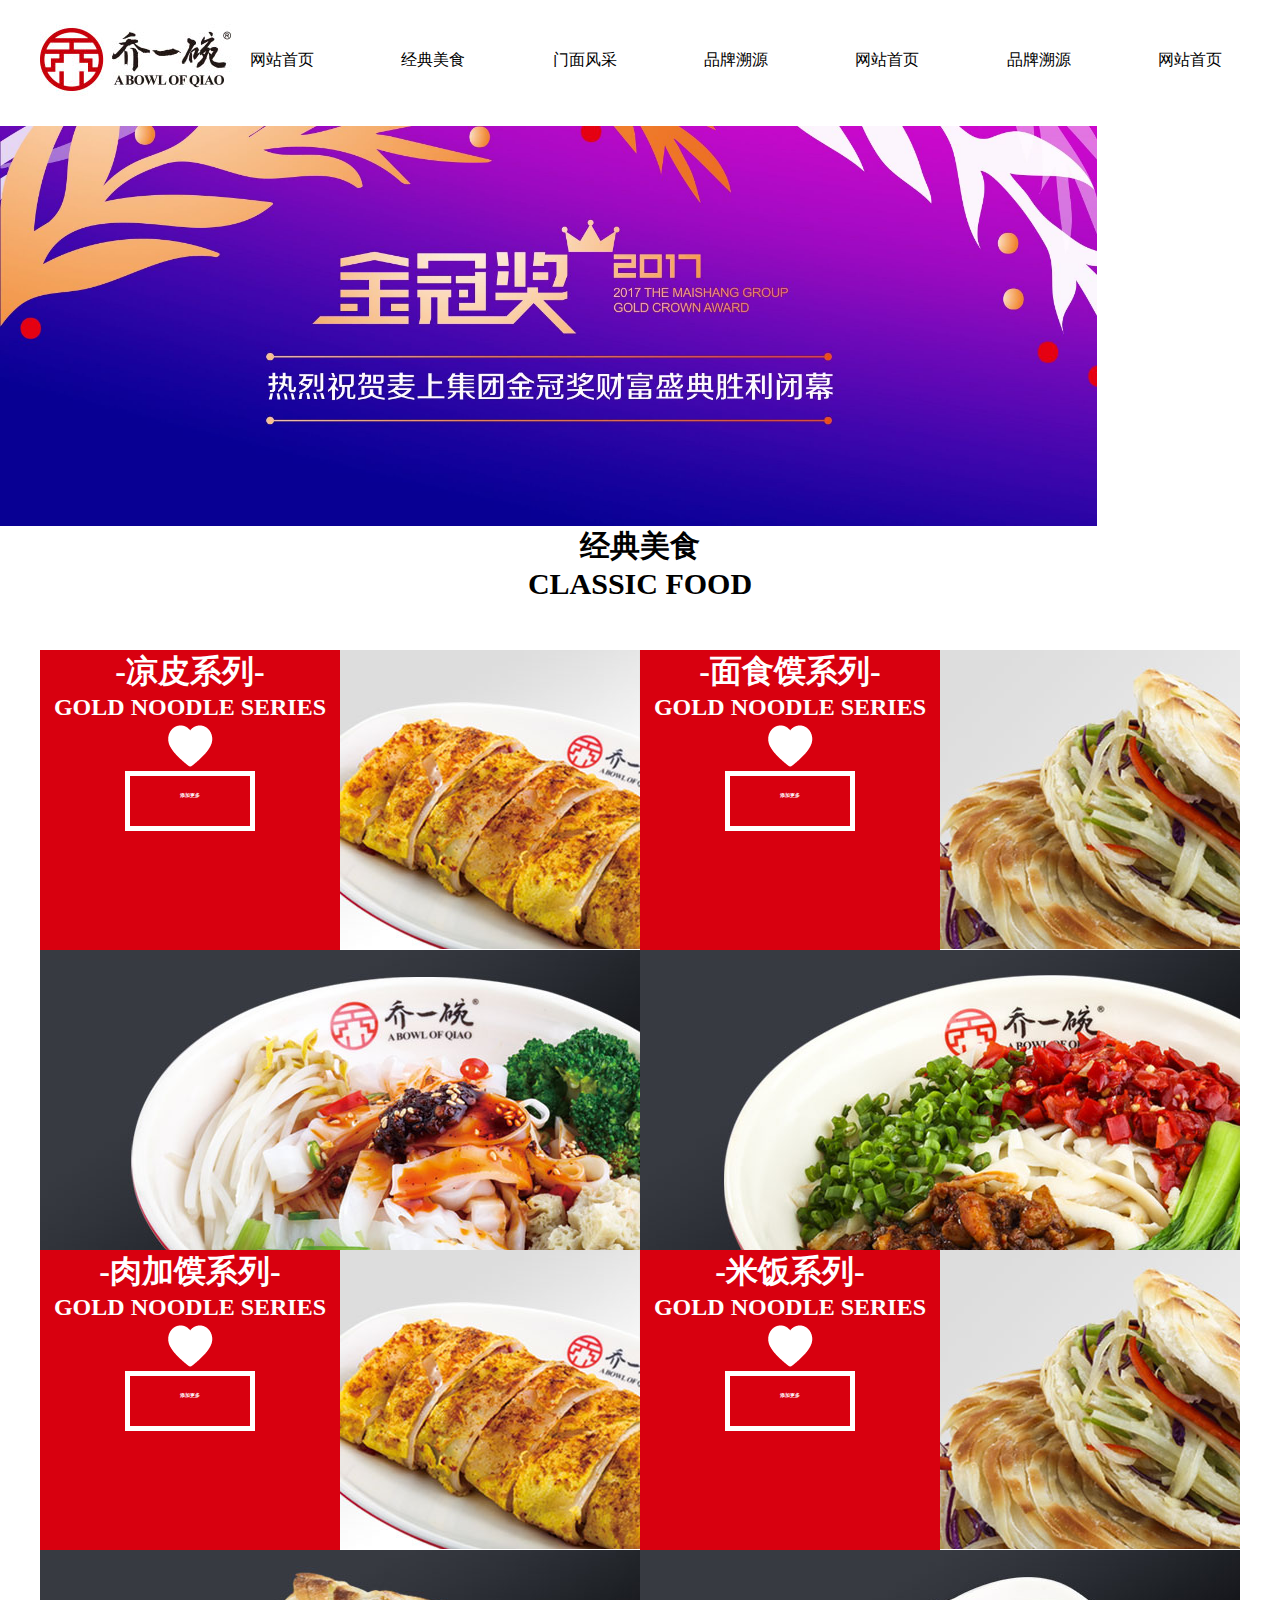
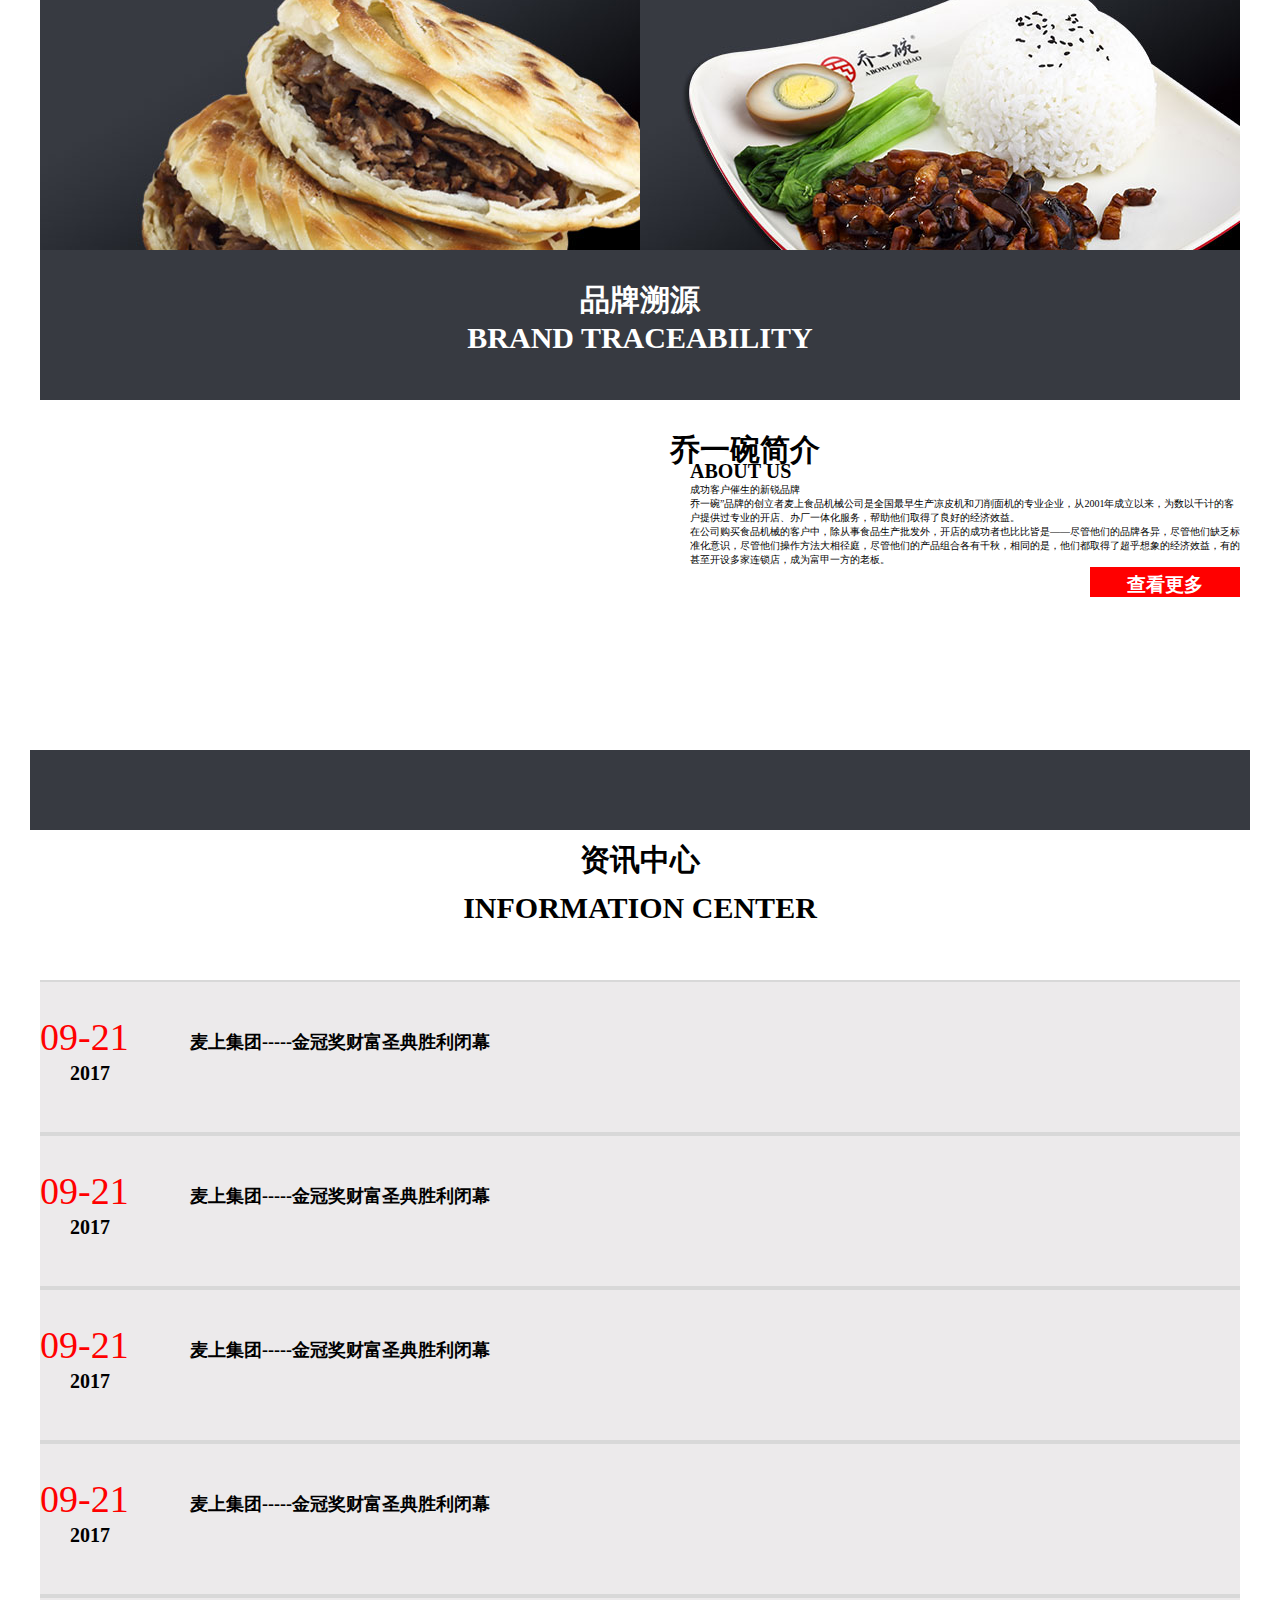
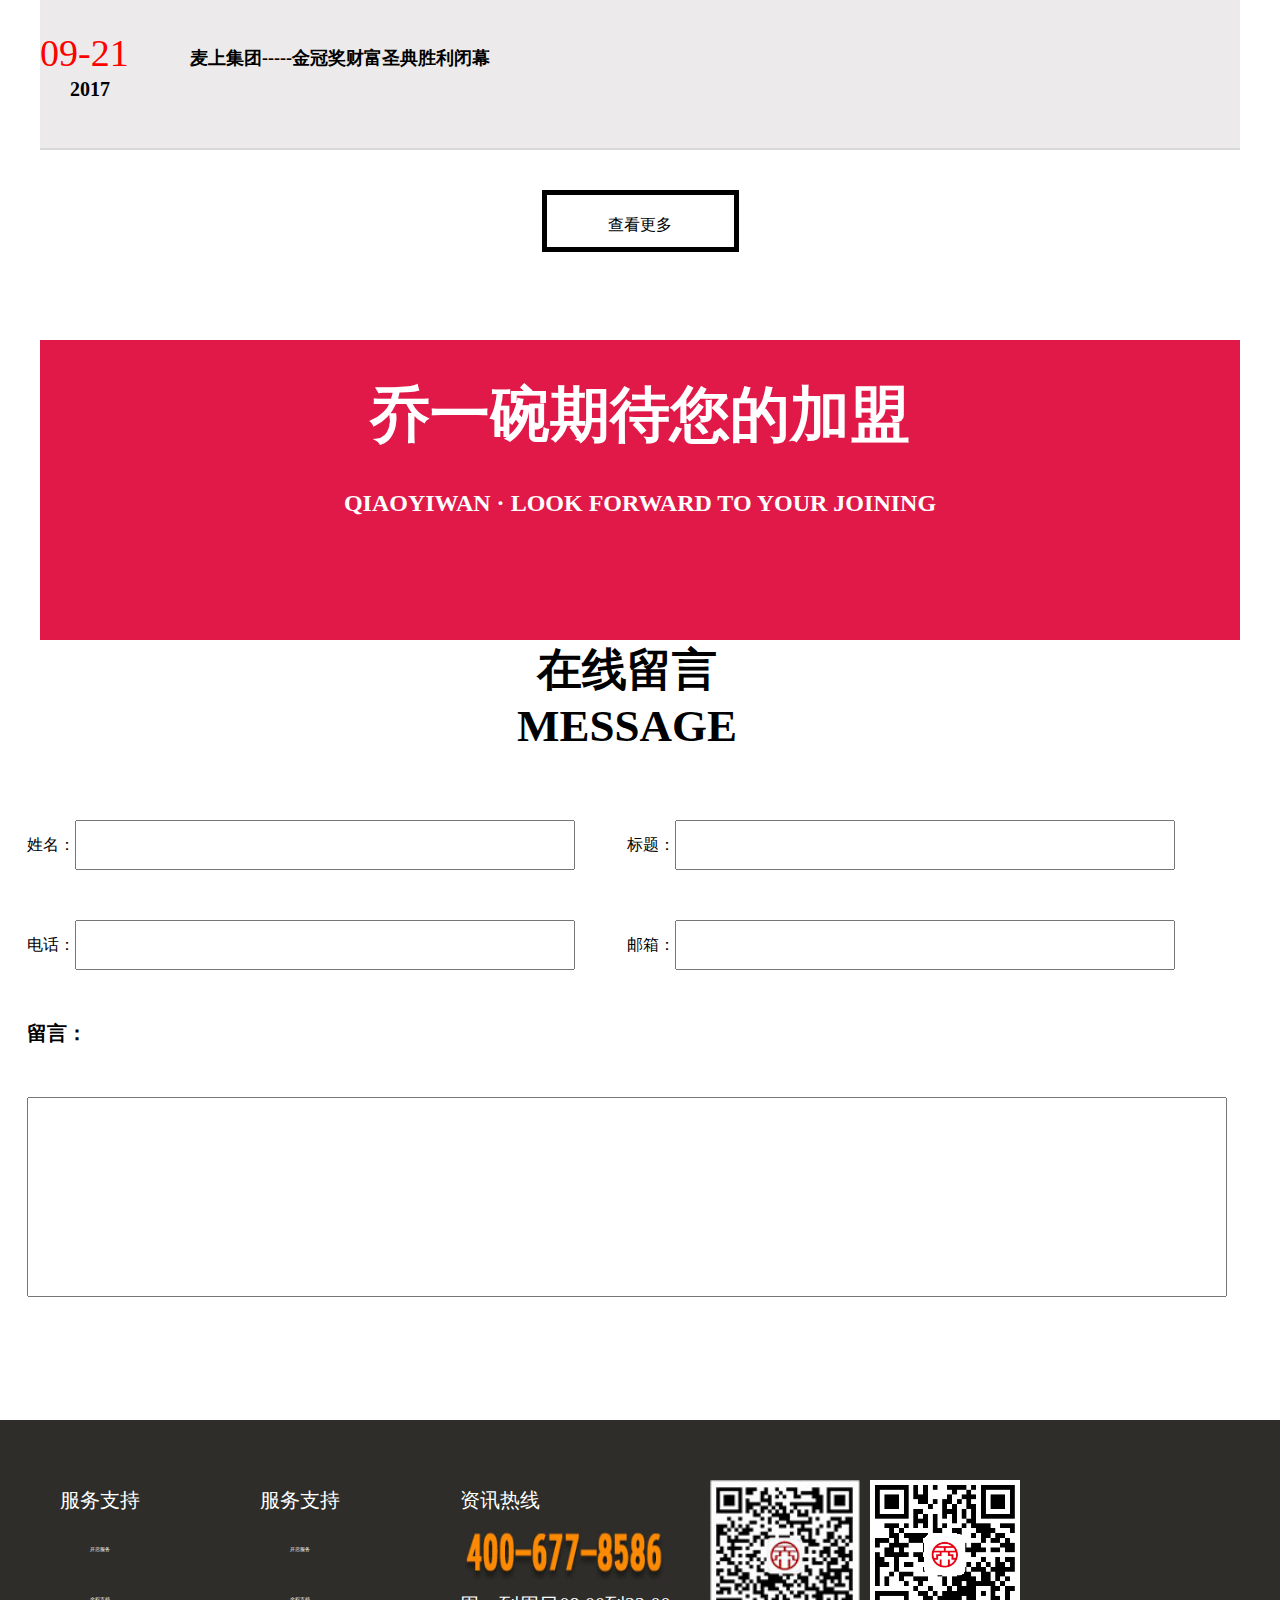
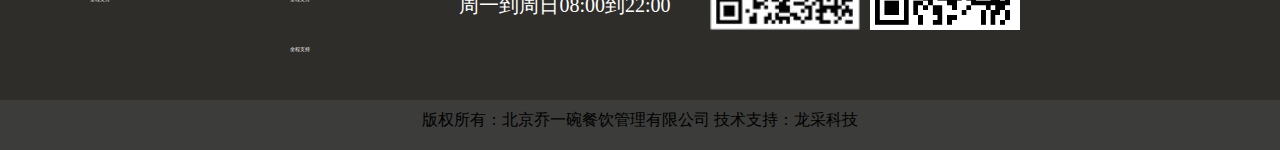
<file: index.html>
<html>
<head>
		<title></title>
		<link rel="stylesheet" type="text/css" href="css/qiao.css">
		<script src="js/index.js"></script>
		<script src="js/jquery.js"></script>
</head>
<body>
	<div class="kaitou">
		<div class="header">
			<div class="shangbiao">
				<img src="img/0.jpg">
			</div>
			<div class="hehe">
				<a href="index.html" class="hehe-item " >网站首页</a>
				<a href="qiao1.html" class="hehe-item">经典美食</a>
				<a href="qiao1.1.html" class="hehe-item hh">门面风采</a>
				<div class="men">
					<div class="mm">凉皮系列</div>
					<div class="mm">面食系列</div>
					<div class="mm">夹肉馍系列</div>
					<div class="mm">米饭系列</div>
					
				</div>
				<a href="#" class="hehe-item">品牌溯源</a>
				<a href="#" class="hehe-item">网站首页</a>
				<a href="#" class="hehe-item">品牌溯源</a>
				<a href="#" class="hehe-item">网站首页</a>
			</div>
		</div>
	</div>
	<div class="tupian">
		<div class="tu1 active"><img src="img/3.jpg"></div>
		<div class="tu2"><img src="img/1.jpg"></div>
		<div class="tu3"><img src="img/2.jpg"></div>
	</div>
	<div class="jindian">
		<h1>经典美食</h1>
		<h2>CLASSIC  FOOD</h2>
	</div>
	<div class="food">
		<div class="zuo">
			<div class="shang">
				<div class="z">
					<h1>-凉皮系列-</h1>
					<h2>GOLD NOODLE SERIES</h2>
					<div class="zh">
						<img src="img/12.png">
					</div>
					<div class="di">
						<h1>添加更多</h1>
					</div>
				</div>
				<div class="y">
					<img src="img/4.jpg">
				</div>
			</div>
			<div class="shang1">
				<img src="img/6.jpg">	
			</div>			
		</div>
		<div class="you">
			<div class="shang">
				<div class="z">
					<h1>-面食馍系列-</h1>
					<h2>GOLD NOODLE SERIES</h2>
					<div class="zh">
						<img src="img/12.png">
					</div>
					<div class="di">
						<h1>添加更多</h1>
					</div>
				</div>
				<div class="y">
					<img src="img/8.jpg">
				</div>
			</div>
			<div class="shang1">
				
				<img src="img/7.jpg">
			</div>
		</div>
		<div class="zuo">
			<div class="shang">
				<div class="z">
					<h1>-肉加馍系列-</h1>
					<h2>GOLD NOODLE SERIES</h2>
					<div class="zh">
						<img src="img/12.png">
					</div>
					<div class="di">
						<h1>添加更多</h1>
					</div>
				</div>
				<div class="y">
					<img src="img/4.jpg">
				</div>
			</div>
			<div class="shang1">
				<img src="img/9.jpg">
				
			</div>			
		</div>
		<div class="you">
			<div class="shang">
				<div class="z">
					<h1>-米饭系列-</h1>
					<h2>GOLD NOODLE SERIES</h2>
					<div class="zh">
						<img src="img/12.png">
					</div>
					<div class="di">
						<h1>添加更多</h1>
					</div>
				</div>
				<div class="y">
					<img src="img/8.jpg">
				</div>
			</div>
			<div class="shang1">		
				<img src="img/10.jpg">
			</div>
		</div>
	</div>
	
	<div class="pin1">
		<h1>品牌溯源</h1>
		<h2>BRAND    TRACEABILITY</h2>
	</div>

	<div class="pin2">
		<div class="pin3">
			<form>
				<video src="http://www.78.cn/style/vcastr.swf"hight="350" weight="600"></vodeo>
			</form>
		</div>
		<div class="pin4">
			<h1>乔一碗简介</h1>
			<h2>ABOUT  US</h2>
			<span>成功客户催生的新锐品牌</span>
			<p>乔一碗”品牌的创立者麦上食品机械公司是全国最早生产凉皮机和刀削面机的专业企业，从2001年成立以来，为数以千计的客户提供过专业的开店、办厂一体化服务，帮助他们取得了良好的经济效益。</p>
			<p>在公司购买食品机械的客户中，除从事食品生产批发外，开店的成功者也比比皆是——尽管他们的品牌各异，尽管他们缺乏标准化意识，尽管他们操作方法大相径庭，尽管他们的产品组合各有千秋，相同的是，他们都取得了超乎想象的经济效益，有的甚至开设多家连锁店，成为富甲一方的老板。</p>
			<div class="pin5">
				<h3>查看更多</h3>
			</div>
		</div>
	</div>
	<div class="kong">
	</div>
	<div class="zixun">
		<h1>资讯中心</h1>
		<h1>INFORMATION    CENTER</h1>
	</div>
	<div class="inf">
		<div class="inf1">
			<div class="inf-date">
				<div class="inf2">09-21</div>
				<div class="inf3">
					<h1>2017</h1>
				</div></div>
			<div class="infw">
			<h1>麦上集团-----金冠奖财富圣典胜利闭幕</h1>

			</div>
		</div>
		<div class="inf1">
			<div class="inf-date">
				<div class="inf2">09-21</div>
				<div class="inf3">
					<h1>2017</h1>
				</div></div>
			<div class="infw">
			<h1>麦上集团-----金冠奖财富圣典胜利闭幕</h1>
			</div>
			</div>
		<div class="inf1">
			<div class="inf-date">
				<div class="inf2">09-21</div>
				<div class="inf3">
					<h1>2017</h1>
				</div></div>
			<div class="infw">
			<h1>麦上集团-----金冠奖财富圣典胜利闭幕</h1>

			</div>
		</div>
		<div class="inf1">
			<div class="inf-date">
				<div class="inf2">09-21</div>
				<div class="inf3">
					<h1>2017</h1>
				</div></div>
			<div class="infw">
			<h1>麦上集团-----金冠奖财富圣典胜利闭幕</h1>
			</div>
			</div>
		<div class="inf1">
			<div class="inf-date">
				<div class="inf2">09-21</div>
				<div class="inf3">
					<h1>2017</h1>
				</div></div>
			<div class="infw">
			<h1>麦上集团-----金冠奖财富圣典胜利闭幕</h1>

			</div>
		</div>
	</div>

	<div class="inf4">
		<div class="qw">查看更多</div>
	</div>
	<div class="geng">
		<h1>乔一碗期待您的加盟</h1>
		<h2>QIAOYIWAN · LOOK FORWARD TO YOUR JOINING</h2>
	</div>
	<div class="c">
		<div class="xin">
		<h1>在线留言</h1>
		<h1>MESSAGE</h1>
		</div>	
		<div class="biaoge">
			<div class="biaoge1">
			姓名：<input type="biaoge1" checked></div>
			<div class="biaoge1">
			标题：<input type="biaoge1" checked></div>
		</div>
		<div class="biaoge">
		<div class="biaoge1">
			电话：<input type="biaoge1" checked></div>
		<div class="biaoge1">
			邮箱：<input type="biaoge1" checked></div>
		</div>
	
		<div class="liuyan">
			<h1>留言：</h1><input type="biaoge2" checked>
		</div>
	</div>

	
	<div class="wei">
		<div class="wei1">
			<div class="fuwu">
				<div class="h1">服务支持</div>
				<div class="h2">开店服务</div>
				<div class="h2">全程支持</div>
			</div>
			<div class="fuwu">
				<div class="h1">服务支持</div>
				<div class="h2">开店服务</div>
				<div class="h2">全程支持</div>
				<div class="h2">全程支持</div>
			</div>
			<div class="re">
				<div class="h1">资讯热线</div>
				<div class="h3">
					<img src="img/33.jpg">
					
					<div class="h4">周一到周日08:00到22:00</div>
				</div>
			</div>
			<div class="erwei">
				<img src="img/111.jpg">
				<img src="img/22.jpg">
			</div>		
		</div>
	</div>
	<div class="ba">
		版权所有：北京乔一碗餐饮管理有限公司    技术支持：龙采科技
	</div>
</body>
</html>
</file>
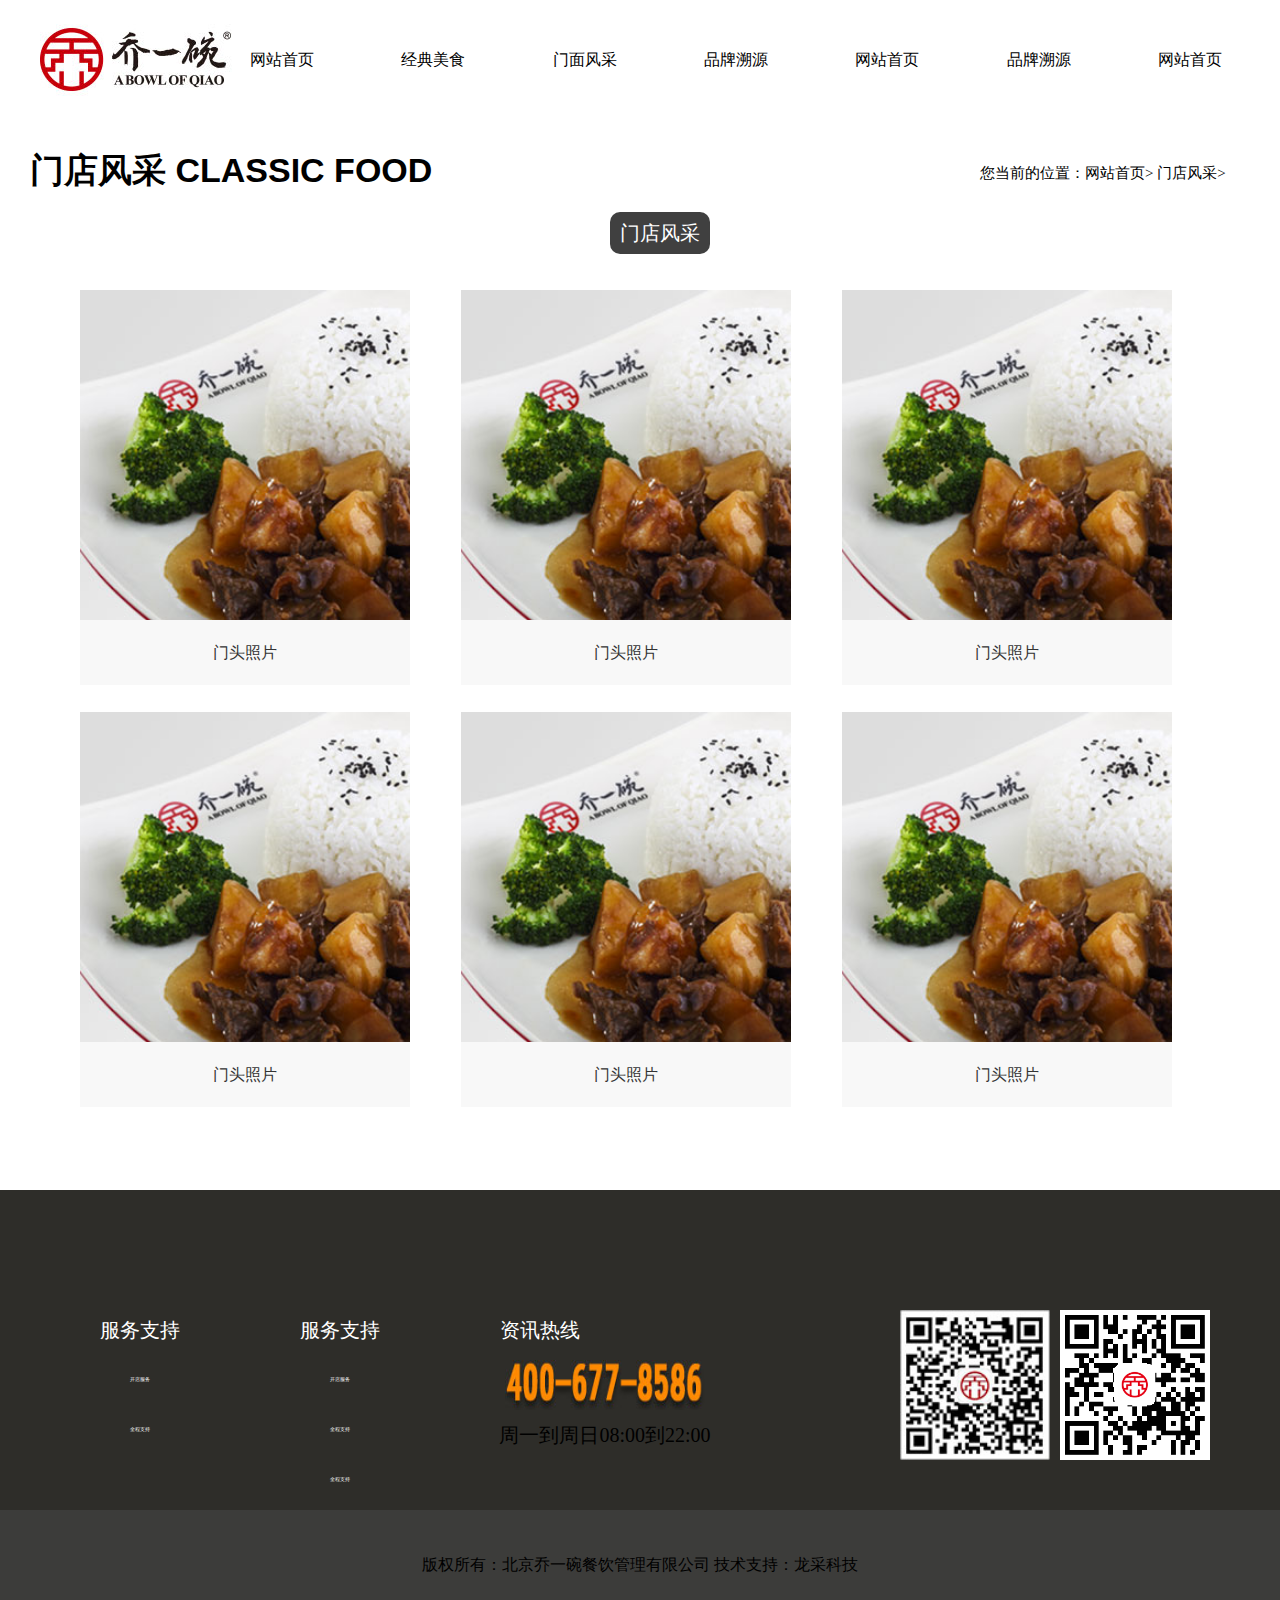
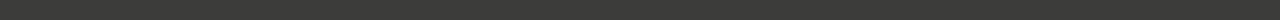
<file: qiao1.1.html>
<html>
<head>
	<title></title>
	<link rel="stylesheet" type="text/css" href="css/qiao1.1.css">
</head>


<body>
	<div class="kaitou">
		<div class="header">
			<div class="shangbiao">
				<img src="img/0.jpg">
			</div>
			<div class="hehe">
				<a href="index.html" class="hehe-item" id="hh">网站首页</a>
				<a href="qiao1.html" class="hehe-item">经典美食</a>
				<a href="qiao1.1.html" class="hehe-item">门面风采</a>
				<a href="#" class="hehe-item">品牌溯源</a>
				<a href="#" class="hehe-item">网站首页</a>
				<a href="#" class="hehe-item">品牌溯源</a>
				<a href="#" class="hehe-item">网站首页</a>
				
			</div>
		</div>
</div>

<div class="meishi">
	<div class="mei">
		<div class="mei1">门店风采 CLASSIC FOOD</div>
		<div class="mei2">您当前的位置：网站首页> 门店风采>
	</div>
</div>
<div class="mian">
		<a href="qiao2.html">门店风采</a>
</div>
<div class="pro">
	<div class="pro1">
		<img src="img/11.jpg">
		<div class="pro2">
			<span>门头照片</span>
		</div>
		<div class="zhezhao">
		<div class="hong">
			<span>门头照片</span>
		</div>
		</div>
	</div>
	<div class="pro1">
		<img src="img/11.jpg">
		<div class="pro2">
			<span>门头照片</span>		
		</div>
		<div class="zhezhao">
		<div class="hong">
			<span>门头照片</span>
		</div>
		</div>
	</div>
	<div class="pro1">
		<img src="img/11.jpg">
		<div class="pro2">
			<span>门头照片</span>
		</div>
		<div class="zhezhao">
		<div class="hong">
			<span>门头照片</span>
		</div>
		</div>
	</div>
	<div class="pro1">
		<img src="img/11.jpg">
		<div class="pro2">
			<span>门头照片</span>
		</div>
		<div class="zhezhao">
		<div class="hong">
			<span>门头照片</span>
		</div>
		</div>
	</div>
	<div class="pro1">
		<img src="img/11.jpg">
		<div class="pro2">
			<span>门头照片</span>
		</div>
		<div class="zhezhao">
		<div class="hong">
			<span>门头照片</span>
		</div>
		</div>
	</div>
	<div class="pro1">
		<img src="img/11.jpg">
		<div class="pro2">
			<span>门头照片</span>
		</div>
		<div class="zhezhao">
		<div class="hong">
			<span>门头照片</span>
		</div>
		</div>
	</div>
	
</div>

<div class="wei">
		<div class="wei1">
			<div class="fuwu">
				<div class="h1">服务支持</div>
				<div class="h2">开店服务</div>
				<div class="h2">全程支持</div>
			</div>
			<div class="fuwu">
				<div class="h1">服务支持</div>
				<div class="h2">开店服务</div>
				<div class="h2">全程支持</div>
				<div class="h2">全程支持</div>
			</div>
			<div class="re">
				<div class="h1">资讯热线</div>
				<div class="h3">
					<img src="img/33.jpg">
					<div class="h4">周一到周日08:00到22:00</div>
				</div>
			</div>
			<div class="erwei">
				<img src="img/111.jpg">
				<img src="img/22.jpg">
			</div>				
	</div>
	<div class="ba">
		版权所有：北京乔一碗餐饮管理有限公司    技术支持：龙采科技
	</div>

</body>
</html>
</file>
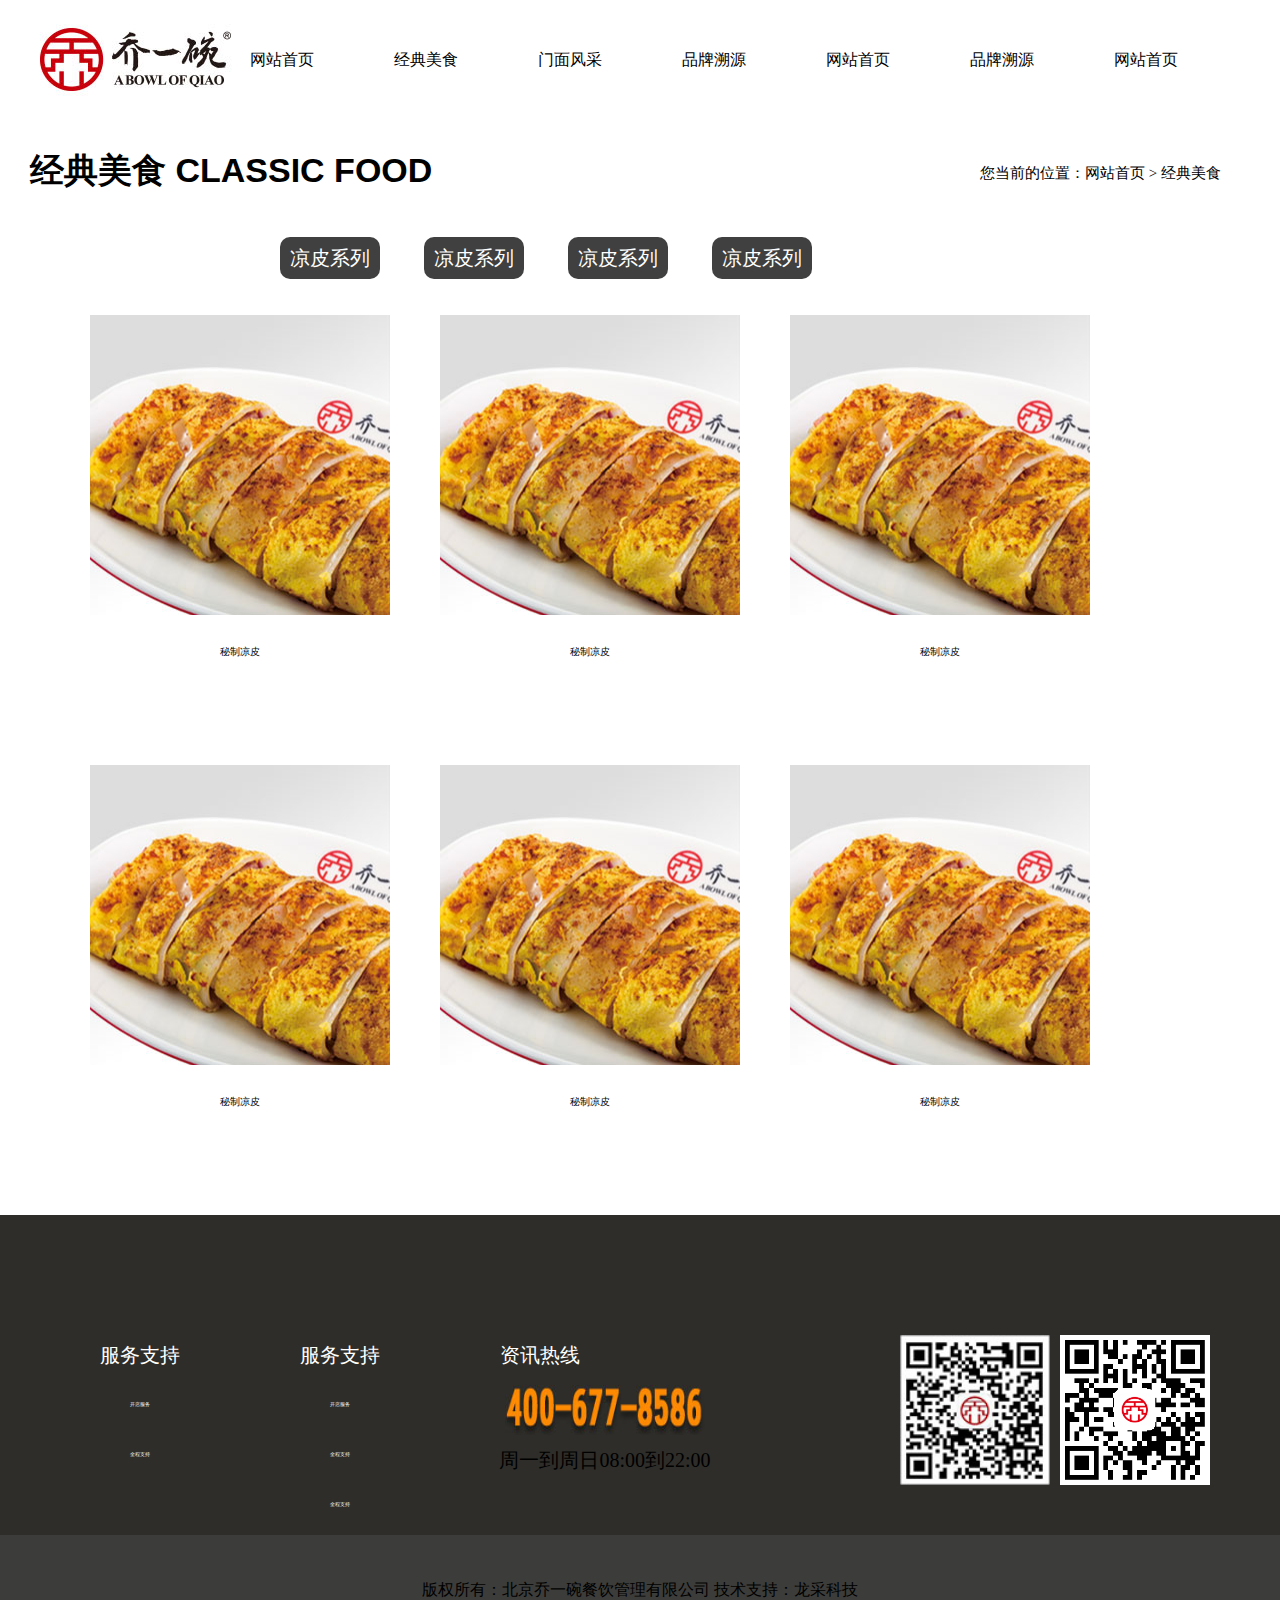
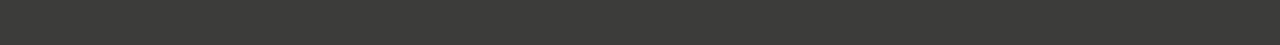
<file: qiao1.html>
<html>
<head>
	<title></title>
	<link rel="stylesheet" type="text/css" href="css/qiao1.css">
</head>
<body>
<div class="kaitou">
		<div class="header">
			<div class="shangbiao">
				<img src="img/0.jpg">
			</div>
			<div class="hehe">
				<a href="index.html" class="hehe-item">网站首页</a>
				<a href="qiao1.html" class="hehe-item">经典美食</a>
				<a href="qiao1.1.html" class="hehe-item">门面风采</a>
				<a href="#" class="hehe-item">品牌溯源</a>
				<a href="#" class="hehe-item">网站首页</a>
				<a href="#" class="hehe-item">品牌溯源</a>
				<a href="#" class="hehe-item">网站首页</a>
				<div class="active"></div>
			</div>
		</div>
</div>

<div class="meishi">
	<div class="mei">
		<div class="mei1">经典美食 CLASSIC FOOD</div>
		<div class="mei2">您当前的位置：网站首页 > 经典美食</div>
	</div>
</div>
<div class="mianbody">
	<div class="mian">
		<a href="qiao2.html">凉皮系列</a>
		<a href="qiao2.html">凉皮系列</a>
		<a href="qiao2.html">凉皮系列</a>
		<a href="qiao2.html">凉皮系列</a>
	</div>
	<div class="chanpin">
		<div class="big">
			<img src="img/4.jpg">
			<div class="he">秘制凉皮</div>
		</div>
		<div class="big">
			<img src="img/4.jpg">
			<div class="he">秘制凉皮</div>
		</div>
		<div class="big">
			<img src="img/4.jpg">
			<div class="he">秘制凉皮</div>
		</div>
		<div class="big">
			<img src="img/4.jpg">
			<div class="he">秘制凉皮</div>
		</div>
		<div class="big">
			<img src="img/4.jpg">
			<div class="he">秘制凉皮</div>
		</div>
		<div class="big">
			<img src="img/4.jpg">
			<div class="he">秘制凉皮</div>
		</div>
	</div>

</div>







<div class="wei">
		<div class="wei1">
			<div class="fuwu">
				<div class="h1">服务支持</div>
				<div class="h2">开店服务</div>
				<div class="h2">全程支持</div>
			</div>
			<div class="fuwu">
				<div class="h1">服务支持</div>
				<div class="h2">开店服务</div>
				<div class="h2">全程支持</div>
				<div class="h2">全程支持</div>
			</div>
			<div class="re">
				<div class="h1">资讯热线</div>
				<div class="h3">
					<img src="img/33.jpg">
					<div class="h4">周一到周日08:00到22:00</div>
				</div>
			</div>
			<div class="erwei">
				<img src="img/111.jpg">
				<img src="img/22.jpg">
			</div>		
		
	</div>
	<div class="ba">
		版权所有：北京乔一碗餐饮管理有限公司    技术支持：龙采科技
	</div>
</body>
</html>
</file>
<file: css/qiao.css>
body{
	background-color: #ffffff;
}
*{
	margin: 0;
	padding: 0;
	list-style: none;
}
.kaitou{
	width: 1226px;
	margin: 0 auto;
}
.header{
	width:1200px;
	height: 126px;
	margin:0 auto;
	display: flex;

	
}
.shangbiao{
	width: 192px;
	height: 118px;

}
.hehe{
	width: 1020px;
	height: 120px;
	display: flex;
	justify-content:space-between;
	align-items:center;
	margin: 0 auto;
	position: relative;
	

}
.hehe a:hover{
	border-bottom: 5px solid #c60801;
}
.hehe a{
	float: left;
	width: 100px;
	height: 40px;
	text-decoration: none;
	text-align: center;
	line-height: 40px;
	font-weight: normal;
	font-size: 16px;
	color: #000;
   

}

.hehe a:hover{
	color:#c60801;
	
}


.shou h1{
	font-size: 19px;
}
.tupian{
	position: relative;
	margin: 0 auto;
	width: 100%;
    height: 400px;
    
}
.tupian img{
	width:100%;
	height: 400px;
	
	
}
.jindian{
	width: 1220px;
	height: 123.98px;
	margin: 0 auto;
}
.jindian h1 {
	font-size: 30px;
	text-align: center;
	
}

.jindian h2 {
	font-size: 30px;
	text-align: center;

	
}
.food{
	width: 1200px;
	height: 1200px;
	margin: 0 auto;
	display: flex;
	flex-wrap:wrap;	
	
}
.zuo{
	width: 600px;
	height: 600px;
	display: flex;
	flex-wrap:wrap;
	flex-shrink;
}
.shang1{
	width: 600px;
	height: 300px;
	overflow: hidden;
}
.shang1 img{
	
	cursor: pointer;
	transition:  all 1.6s;
	

}
.shang1 img:hover{
	transform:scale(1.1);
}
.shang{
      width:600px;
      height:300px;
      display: flex;
      overflow: hidden;
      

}
.z{
	width: 300px;
	height: 300px;
	display: flex;
	flex-direction:column;
	align-items:center;
	background-color: #d8000f;


}
.z h1 {
	color: #fff;
}
.z h2{
	color: #fff;
}
.zh img{
	width: 50px;
	height: 50px;
	
}
.di{
	width: 120px;
	height: 30px;
	padding-top: 20px;
	border:5px solid #fff;
	
}
.di h1{
	color: #fff;
	font-size: 5px;
	text-align: center;
	line-height:0px;

}
.y{
	width: 300px;
	height: 300px;
}
.y img{
	cursor: pointer;
	transition:  all 1.6s;
	
}
.y img:hover{
	transform:scale(1.1);
}
.you{
	width: 600px;
	height: 600px;
	display: flex;
	flex-wrap:wrap;


}
.pin{
	margin-top:100px;
	width: 1200px;
	height: 600px;

}
.pin1{
	width: 1200px;
	height: 150px;
	background-color: #373a41;
	margin: 0 auto;
}
.pin1 h1{
	font-size: 30px;
    text-align: center;
    padding-top: 30px;
    color: #fff;
}
.pin1 h2{
	font-size: 30px;
    text-align: center;
    color: #fff;
   
}
.pin2{
	width: 1200px;
	height: 350px;
	margin: 0 auto;
	display: flex;
	flex-wrap:wrap;
}
.pin3{
	width: 600px;
	height: 350px;
}
.pin4{
	width: 600px;
	height: 350px;
}
video{
	width:600px;
	height: 350px; 
}
.pin4 h1{
	width: 600px;
	height: 30px;
	font-size: 30px;
	margin-top: 30px;
	margin-left: 30px;
;
	}
.pin4 h2{
	font-size: 20px;
	margin-left: 50px;
}
.pin4 span{

	font-size: 10px;
	margin-left: 50px;

}
.pin4 p{

	font-size: 10px;
	margin-left: 50px;

}
.pin5{
	width: 150px;
	height: 30px;
	background-color: red;
	margin-left:450px;
	text-align: center;
}
.pin5 h3{
	color: #fff;
	padding-top: 5px;

}
.kong{
	width: 1220px;
	height: 80px;
	background-color: #373a41;
	margin: 0 auto;

}
.zixun{
	width: 1220px;
	height: 150px;
	margin: 0 auto;
	background-color: #fff;


}
.zixun h1{
	font-size: 30px;
    text-align: center;
    padding-top: 30px;
    color: black;
    padding-top: 10px;
}
.inf{
	width: 1200px;
	height: 750px;
	margin: 0 auto;
	}
.inf1{
	width: 1200px;
	height: 150px;
	display: flex;
	border-top: 2px solid #d8d8d8;
	border-bottom:2px solid #d8d8d8;
	background-color: #eceaeb;
	border-left: #fff;
	border-right:#fff;

}
.inf1:hover{
	border-color:red;
}
.inf-date{
	width: 150px;
	height: 84px;
	margin-top: 30px;
}
.inf2{
	width: 150px;
	height: 50px;
	color: red;
	font-size: 38px;
	line-height: 50px;
	
}
.inf3{
	width: 150px;
	height: 34px;
	

}
.inf3 h1{
	color: black;
	font-size: 20px;
	margin-left: 30px;

}
.infw{
	width: 1050px;
	height: 84px;
	margin: 0 auto;
	margin-top: 30px;

}
.infw h1{
	font-size: 18px;
	color: black;
	line-height: 60px;


}
.inf4{
	width: 1200px;
	height: 150px;
	margin: 0 auto;

}
.qw{
	width: 187px;
	height: 52px;
	background-color: #fff;
	margin: 0 auto;
	margin-top: 60px;
	text-align: center;
	line-height: 60px;
	border: 5px solid black;

}
.geng{
	width: 1200px;
	height: 300px;
	background-color: red;
	margin: 0 auto;
	background-color: #e11948;
}
.geng h1{
	font-size: 60px;
	text-align: center;
	line-height: 150px;
	color: #fff;

}
.geng h2{
	text-align: center;
	color: #fff;

}
.xin{
	width: 1200px;
	height: 130px;



}
.xin h1{
	font-size: 45px;
	text-align: center;
}
.biaoge{
	width: 1220px;
	height: 50px;
	margin-top: 0 auto;
	display: flex;
	margin-top: 50px;

}
.biaoge1{
	width: 600px;
	height: 50px;
}
input{
	width: 500px;
	height: 50px;
}
.liuyan{
	width: 1200px;
	height: 400px;
}
.liuyan input{
	margin-top: 50px;
	width: 1200px;
	height: 200px;
} 
.liuyan h1{
	font-size: 20px;
	margin-top: 50px;
}
.wei{
	width:100%;
	height: 250px;
	background-color: #2e2d29;
	text-align: center;
	line-height: 100px;
	padding-top: 30px;
	/*margin-top:700px;*/

}
.wei1{
	width: 100%;
	margin: 0 auto;
	display: flex;
	background-color: #2e2d29;
}
.fuwu{
	width: 200px;
	height: 200px;
}
 .h1{
 	width: 200px;
 	height: 50px;
	font-size: 20px;
	color: #fff;
}
.h2{
	width: 200px;
 	height: 50px;
	font-size: 5px;
	color: #fff;
}
.re{
	width: 330px;
	height: 200px;
}
.h3{
	width: 330px;
	height: 150px;

	color: #fff;
	
}
.h3 img{
	margin-top: 30px;
	width: 200px;
	height:50px;
	margin-bottom: 20px;
	
}
.h4{
	width: 330px;
	height: 50px;
	font-size: 20px;
	line-height: 10px;
}
.erwei{
	width: 400px;
	height: 150px;
	display: flex;
	margin-left:-30px;
	margin-top: 30px;

}
.erwei img{
	margin-left: 10px;
	width: 150px;
	height: 150px;


}
.ba{
	width: 100%;
	height: 50px;
	background-color: #3c3c3a;
	margin: 0 auto;
	text-align: center;
	line-height: 40px;

}
.c{
	width: 1226px;
	margin: 0 auto;
}
.tu1{
	position: absolute;
	display: none;
}
.tu2{
	position: absolute;
	display: none;
}
.tu3{
	position: absolute;
	display: none;
}
.active{
	display: block;

	
}
.men{
	width: 100px;
	height: 200px;
	background-color: #fff;
	position: absolute;
	left:300;
	top:90;
	z-index: 200;
	margin: 0 auto;
	display: none;
	

}
.mm{
	width: 100%;
	height: 50px;
	text-align: center;

}
</file>
<file: css/qiao1.1.css>
kaitou{
	width: 1200px;
	
	margin: 0 auto;
}

*{
	margin: 0;
	padding: 0;
	list-style: none;
}
a{
	text-decoration: none;
}
.header{
	width:1200px;
	
	margin:0 auto;
	display: flex;

	
}
.shangbiao{
	width: 192px;
	height: 118px;

}
.hehe{
	width: 1020px;
	height: 120px;
	display: flex;
	justify-content:space-between;
	align-items:center;
	margin: 0 auto;
	position: relative;
	overflow: hidden;

}
.hehe a{
	float: left;
	width: 100px;
	height: 40px;
	text-decoration: none;
	text-align: center;
	line-height: 40px;
	font-weight: normal;
	font-size: 16px;
	color: #000;
   
}
.hehe a:hover{
	color:#c60801;
	
}
.hehe a:hover{
	border-bottom: 5px solid #c60801;
}


.shou h1{
	font-size: 19px;
}
.tupian{
	width:100%;
	margin: 0 auto;
}
.tupian img{
	width:100%;
	height:400px;
	
}
.meishi{
	width: 100%;
	height:100px;
	padding-top: 25px;
}
.mei{
	width: 1220px;
	height: 75px;
	margin: 0 auto;
	display: flex;
}

.mei1{
width: 500px;
font-size: 34px;
height: 74px;
line-height: 50px;
font-weight: bold;
font-family: Arial

}
.mei2{
	width: 300px;
	height: 25px;
	font-size: 15px;
	margin-top: 16px;
	line-height: 24px;
	margin-left: 500px;

}
.wei{
	width: 100%;
	height: 300px;
	background-color: #2e2d29;
	text-align: center;
	line-height: 100px;
	padding-top: 90px;

}
.wei1{
	width: 1200px;
	margin: 0 auto;
	display: flex;
	background-color: #2e2d29;
}
.fuwu{
	width: 200px;
	height: 200px;
}
 .h1{
 	width: 200px;
 	height: 50px;
	font-size: 20px;
	color: #fff;
}
.h2{
	width: 200px;
 	height: 50px;
	font-size: 5px;
	color: #fff;
}
.re{
	width: 330px;
	height: 200px;
}
.h3 img{
	margin-top: 30px;
	width: 200px;
	height:50px;
	margin-bottom: 20px;
	
}

.h4{
	width: 330px;
	height: 50px;
	font-size: 20px;
	line-height: 10px;
}
.erwei{
	width: 400px;
	height: 150px;
	display: flex;
	margin-left: 120px;
	margin-top: 30px;

}
.erwei img{
	margin-left: 10px;
	width: 150px;
	height: 150px;


}
.ba{
	width:100%;
	height:110px;
	background-color: #3c3c3a;
	margin: 0 auto;
	text-align: center;
	line-height: 110px;
	margin-top: 30px;

}
.mian{
	width:800px;
	height: 70px;
	margin: 0 auto;
	text-align: center;
}
.mian a{

	width: 150px;
	height: 30px;
	font-size: 20px;
	display: inline;
	background-color: #404040;
	color: #fff;
	padding: 10px 10px 10px 10px;
	margin-left: 40px;
	border-radius: 10px;
}
.mian a:hover{
	background-color: #c8000a;

}
.pro{
	width: 1200px;
	height: 900px;
	margin: 0 auto;
	background-color: #fff;
}
.pro1{
	width: 330px;
	height: 400px;
	float: left;;
	margin: 0 11px 22px 40px;
	position: relative;
}
.pro1 img{
	width: 330px;
	height: 330px;

}
.pro2{
	width: 330px;
	height: 65px;
	
}
.pro2 span{
	display: block;
    height: 65px;
    line-height: 65px;
    color: #333;
    background: #f8f8f8;
    text-align: center;
}
.di{
	width: 330px;
	height: 75px;
	background-color: red;
	

}
.zhezhao{
	width: 330px;
	height: 395px;
	position:absolute;
	top: 0;
	background-color:rgba(0,0,0,0.2);
	opacity:0;
}


.pro1:hover .zhezhao {
	opacity: 1;
}
.pro1:hover .hong {
	opacity: 1;
}
.hong{
	width: 330px;
	height: 75px;
	background-color: red;
	margin-bottom: 0px;	
	margin-top:320px; 
	position:absolute;
	opacity:0;
	line-height: 75px;
	text-align: center;
	color:#fff;
}
.pro1:hover .pro2 span {

	color:#fff;
	opacity:1;
	/*background-color: red;*/
}
.hong span{
	
   
    
    


}
</file>
<file: css/qiao1.css>
body{
	background-color: #ffffff;
}
*{
	margin:0;
    padding:0;
    list-style: none;


}
a{
	text-decoration: none;
}
.kaitou{
	width: 1200px;
	
	margin: 0 auto;
}


.header{
	width:1200px;
	
	margin:0 auto;
	display: flex;

	
}
.shangbiao{
	width: 192px;
	height: 118px;

}
.hehe{
	width: 1020px;
	height: 120px;
	display: flex;
	justify-content:space-between;
	align-items:center;
	margin: 0 auto;
	position: relative;
	overflow: hidden;

}
.hehe a{
	float: left;
	width: 100px;
	height: 40px;
	text-decoration: none;
	text-align: center;
	line-height: 40px;
	font-weight: normal;
	font-size: 16px;
	color: #000;
   
}
.hehe a:hover{
	color:#c60801;
	
}
.hehe a:hover{
	border-bottom: 5px solid #c60801;
}


.shou h1{
	font-size: 19px;
}
.tupian{
	width:100%;
	margin: 0 auto;
}
.tupian img{
	width:100%;
	height:400px;
	
}
.meishi{
	width: 100%;
	height:100px;
	padding-top: 25px;
}
.mei{
	width: 1220px;
	height: 75px;
	margin: 0 auto;
	display: flex;
}

.mei1{
width: 500px;
font-size: 34px;
height: 74px;
line-height: 50px;
font-weight: bold;
font-family: Arial

}
.mei2{
	width: 300px;
	height: 25px;
	font-size: 15px;
	margin-top: 16px;
	line-height: 24px;
	margin-left: 500px;

}
.mianbody{
	width: 1200px;
	margin: 0 auto ;
}
.mian{
	width:800px;
	height: 70px;
	margin: 0 auto;
}
.mian a{
	width: 150px;
	height: 30px;
	font-size: 20px;
	display: inline;
	background-color: #404040;
	color: #fff;
	padding: 10px 10px 10px 10px;
	margin-left: 40px;
	border-radius: 10px;
}
.mian ss{
	width: 150px;
	height: 30px;
	font-size: 20px;
	display: inline;
	background-color: #c8000a;
	color: #fff;
	padding: 10px 10px 10px 10px;
	margin-left: 40px;
	border-radius: 10px;
} 
.mian a:hover{
	background-color: #c8000a;

}


.chanpin{
	width: 1200px;
	height: 900px;
	display: flex;
	flex-wrap:wrap;

}
.chanpin img{
	width: 300px;
	height: 300px;
	margin-left: 50px;


}
.he{
	width: 300px;
	height: 30px;
	font-size: 10px;
	padding-top: 30px;
	margin-left: 50px;
	text-align: center;
}
.big{
	width: 350px;
	height: 350px;
	

}
.wei{
	width: 100%;
	height: 300px;
	background-color: #2e2d29;
	text-align: center;
	line-height: 100px;
	padding-top: 90px;

}
.wei1{
	width: 1200px;
	margin: 0 auto;
	display: flex;
	background-color: #2e2d29;
}
.fuwu{
	width: 200px;
	height: 200px;
}
 .h1{
 	width: 200px;
 	height: 50px;
	font-size: 20px;
	color: #fff;
}
.h2{
	width: 200px;
 	height: 50px;
	font-size: 5px;
	color: #fff;
}
.re{
	width: 330px;
	height: 200px;
}
.h3 img{
	margin-top: 30px;
	width: 200px;
	height:50px;
	margin-bottom: 20px;
	
}

.h4{
	width: 330px;
	height: 50px;
	font-size: 20px;
	line-height: 10px;
}
.erwei{
	width: 400px;
	height: 150px;
	display: flex;
	margin-left: 120px;
	margin-top: 30px;

}
.erwei img{
	margin-left: 10px;
	width: 150px;
	height: 150px;


}
.ba{
	width:100%;
	height:110px;
	background-color: #3c3c3a;
	margin: 0 auto;
	text-align: center;
	line-height: 110px;
	margin-top: 30px;

}
</file>
